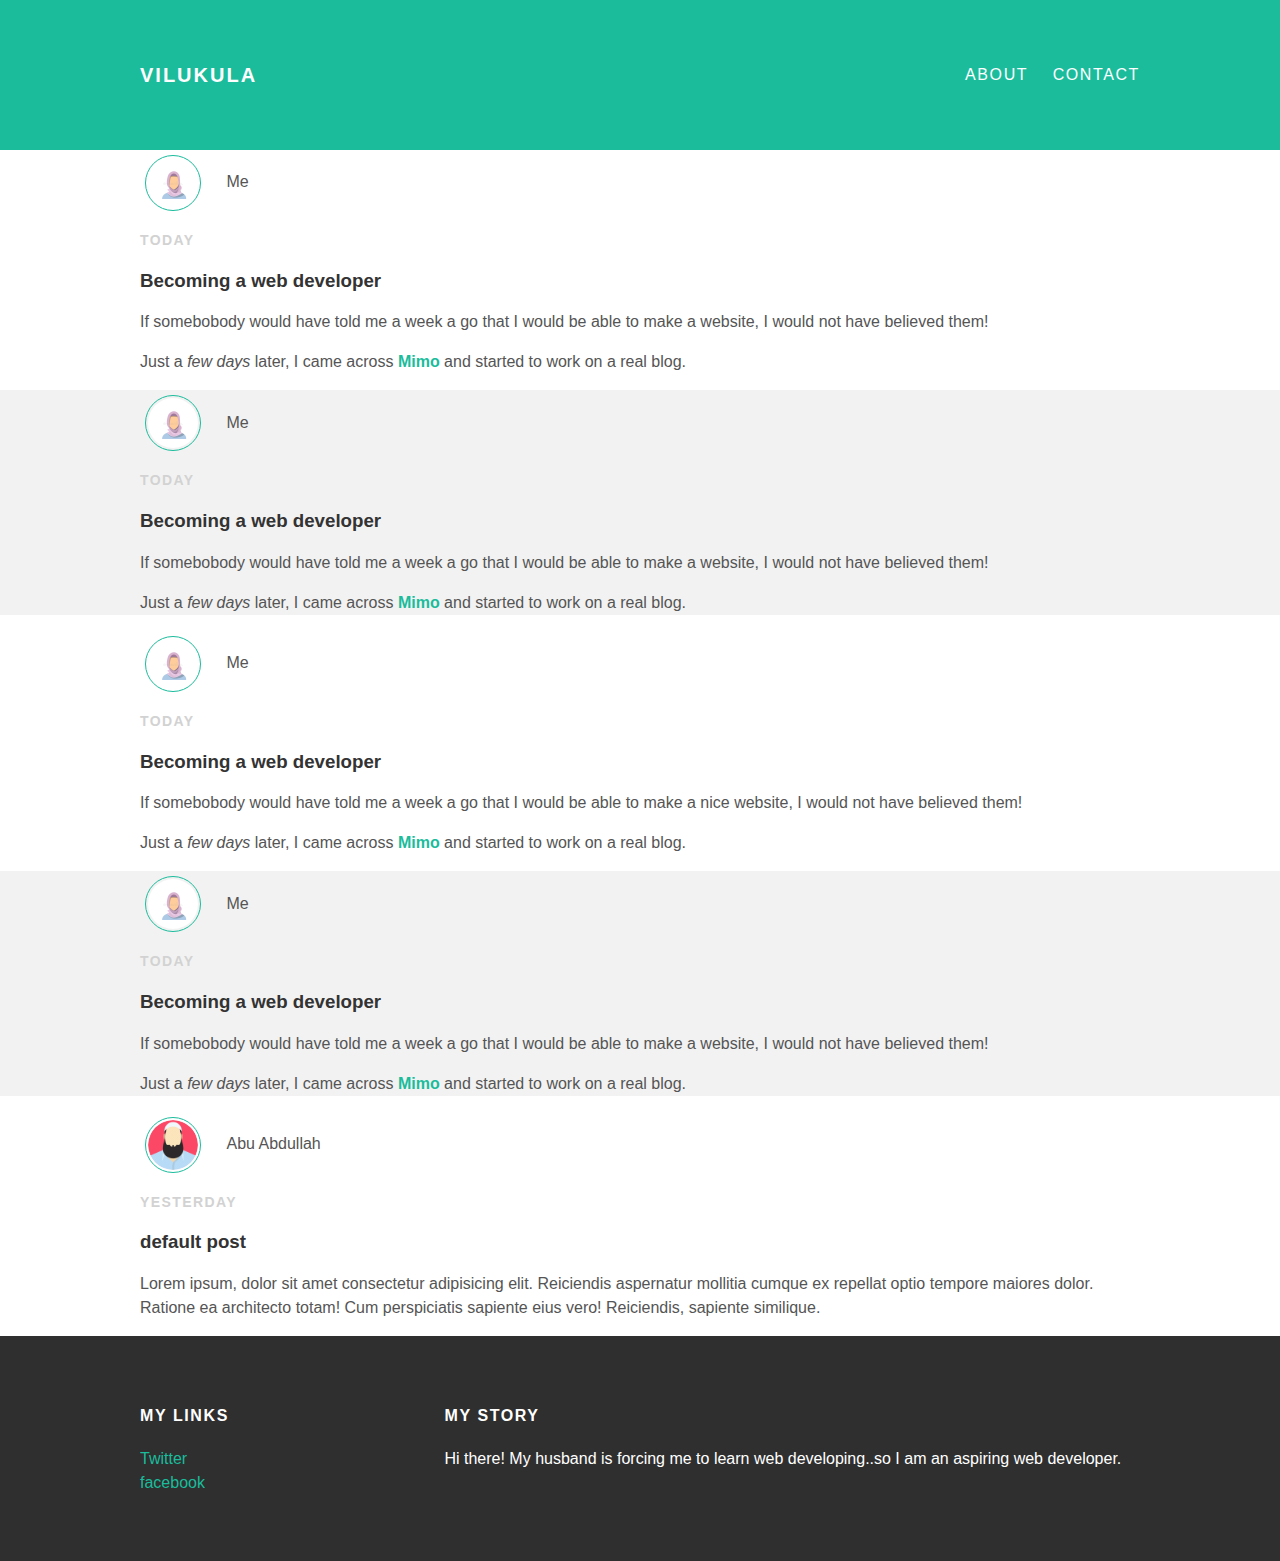
<file: index.html>
<!DOCTYPE html>
<html lang="en">
<head>
    <meta charset="UTF-8">
    <meta name="viewport" content="width=device-width, initial-scale=1.0">
    <meta http-equiv="X-UA-Compatible" content="ie=edge">
    <link rel="stylesheet" href="styles.css">
    <title>Vilukula</title>
</head>
<body>
    <div id="header">
        <div class="container">
            <a id= "header-title"
            href="index.html">Vilukula</a>
            <ul id="header-nav">
                <li><a href="about.html">About</a></li>
                <li><a href="mailto:xee@live.mv">Contact</a></li>
            </ul>
        </div>
    </div>
    <div id="content">
        <div class="post-container">
            <div class="container">
            <div class="post">
                <div class="post-author">
                    <img src="me.jpg" alt="">
                    <span>Me</span>
                </div>
                <p class="post-date">Today</p>
                <h3 class="post-title">Becoming a web developer</h3>
                <div class="post-content">
                    <p>If somebobody would have told me a week a go that I would be able to make a website, I would not have believed them!</p>
                    <p>Just a <em>few days</em>  later, I came across <a target="_new" href="https://getmimo.com/"> <strong>Mimo</strong></a>  and started to work on a real blog. </p>
                </div>
            </div>
            </div>
        
        </div>
        <div class="post-container">
            <div class="container">
            <div class="post">
                <div class="post-author">
                    <img src="me.jpg" alt="">
                    <span>Me</span>
                </div>
                <p class="post-date">Today</p>
                <h3 class="post-title">Becoming a web developer</h3>
                <div class="post-content">
                    <p>If somebobody would have told me a week a go that I would be able to make a website, I would not have believed them!</p>
                    <p>Just a <em>few days</em>  later, I came across <a target="_new" href="https://getmimo.com/"> <strong>Mimo</strong></a>  and started to work on a real blog. </p>
                </div>
            </div>
            </div>
        
        </div>
        <div class="post-container">
            <div class="container">
            <div class="post">
                <div class="post-author">
                    <img src="me.jpg" alt="">
                    <span>Me</span>
                </div>
                <p class="post-date">Today</p>
                <h3 class="post-title">Becoming a web developer</h3>
                <div class="post-content">
                    <p>If somebobody would have told me a week a go that I would be able to make a nice website, I would not have believed them!</p>
                    <p>Just a <em>few days</em>  later, I came across <a target="_new" href="https://getmimo.com/"> <strong>Mimo</strong></a>  and started to work on a real blog. </p>
                </div>
            </div>
            </div>
        
        </div>
        <div class="post-container">
            <div class="container">
            <div class="post">
                <div class="post-author">
                    <img src="me.jpg" alt="my profile">
                    <span>Me</span>
                </div>
                <p class="post-date">Today</p>
                <h3 class="post-title">Becoming a web developer</h3>
                <div class="post-content">
                    <p>If somebobody would have told me a week a go that I would be able to make a website, I would not have believed them!</p>
                    <p>Just a <em>few days</em>  later, I came across <a target="_new" href="https://getmimo.com/"> <strong>Mimo</strong></a>  and started to work on a real blog. </p>
                </div>
            </div>
            </div>
        
        </div>
        <div class="post-container">
                <div class="container">
                <div class="post">
                        <div class="post-author">
                            <img src="someoneelse.png" alt="">
                            <span>Abu Abdullah</span>
                        </div>
                        <p class="post-date">yesterday</p>
                        <h3 class="post-title">default post</h3>
                        <div class="post-content">
                        <p> Lorem ipsum, dolor sit amet consectetur adipisicing elit. Reiciendis aspernatur mollitia cumque ex repellat optio tempore maiores dolor. Ratione ea architecto totam! Cum perspiciatis sapiente eius vero! Reiciendis, sapiente similique.</p>
                        </div>
                </div>
                </div>
        </div>
    </div>

    <div id="footer">
        <div class="container">
            <div class="column">
                <h4>My Links</h4>
                <p>
                    <a href="https://twitter.com/adamwahyd">Twitter</a>
                    <br>
                    <a href="https://facebook.com/Aminath Zeena">facebook</a>
                </p>
            </div>
            <div class="column">
                <h4>My Story</h4>
                <p> Hi there! My husband is forcing me to learn web developing..so I am an aspiring web developer.</p>
            </div>
        </div>
    </div>                                                   
</body>
</html>
</file>
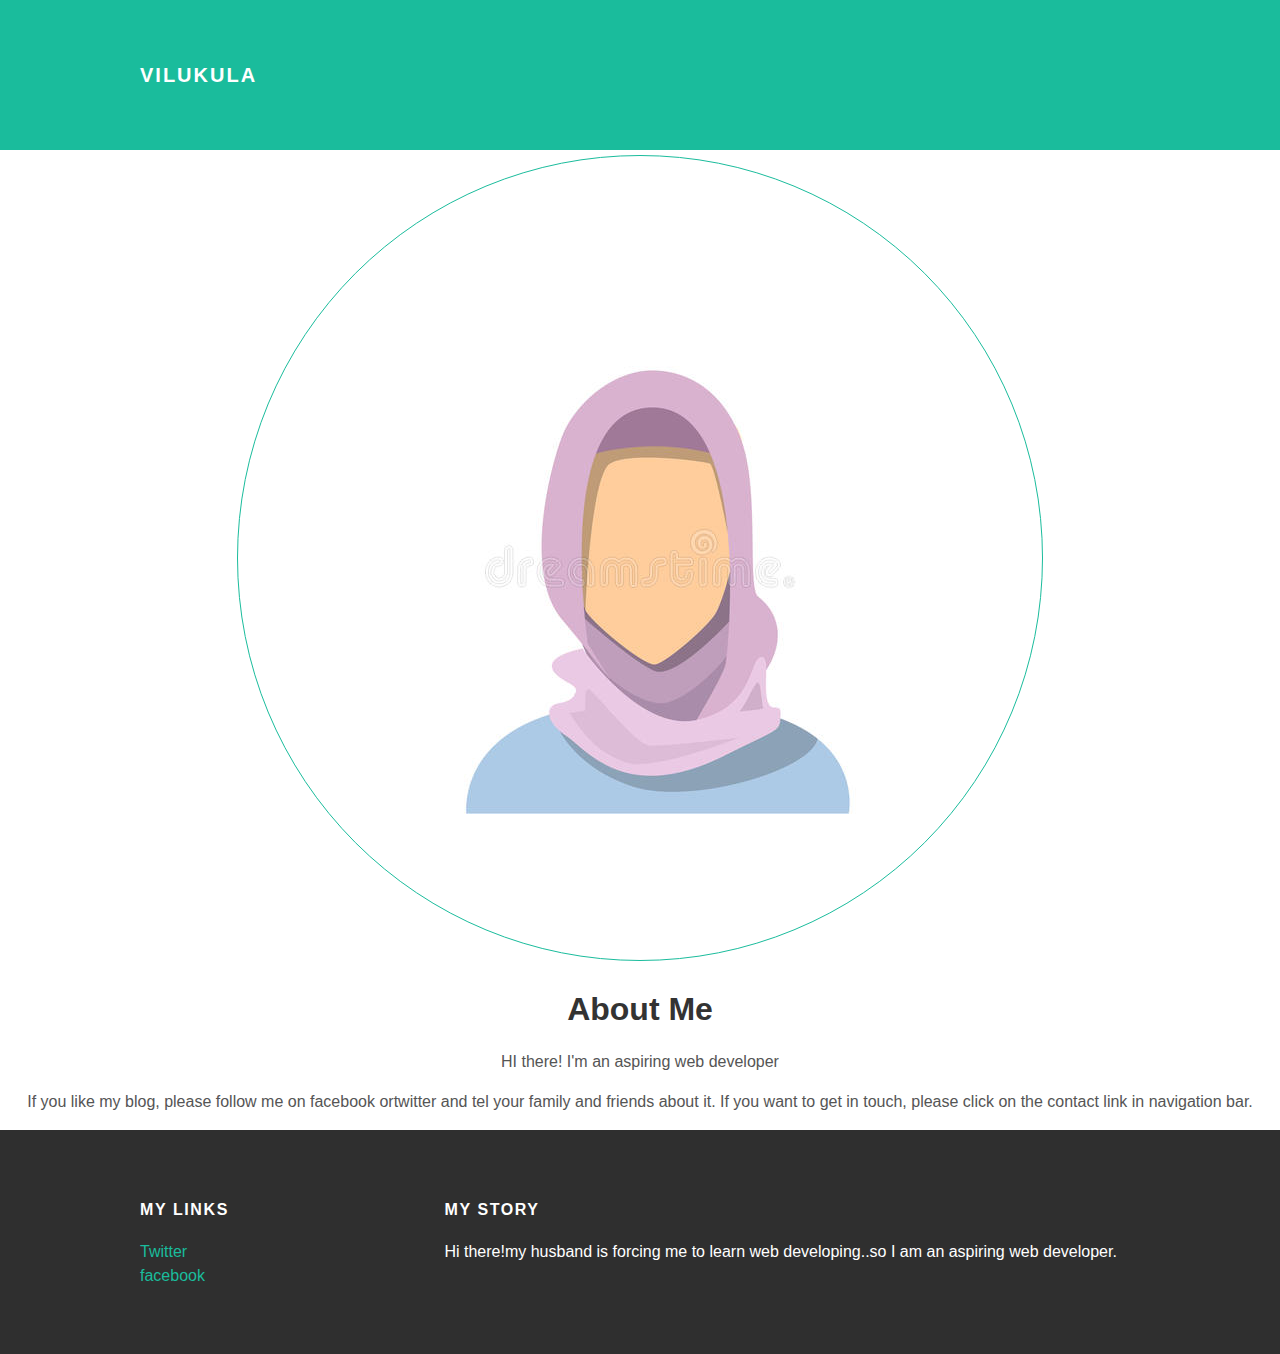
<file: about.html>
<!DOCTYPE html>
<html lang="en">
<head>
    <meta charset="UTF-8">
    <meta name="viewport" content="width=device-width, initial-scale=1.0">
    <meta http-equiv="X-UA-Compatible" content="ie=edge">
    <link rel="stylesheet" href="styles.css">
    <title>My Blog</title>
</head>
<body>
    <div id="header">
        <div class="container">
            <a id= "header-title"
            href="index.html">Vilukula</a>

        </div>
    </div>
    <div id="content">
        <div class="post-container">
            <div class="about">
                <div class="about-author">
                    <img src="me.jpg">
                </div>
                
                <h1 class="about-title">About Me</h3>
                <div class="about-content">
                   <p>HI there! I'm an aspiring web developer</p>
                   <p>If you like my blog, please follow me on facebook ortwitter and tel your family and friends about it. If you want to get in touch, please click on the contact link in navigation bar.</p>
                </div>
            </div>
        </div>
    </div>
    <div id="footer">
        <div class="container">
            <div class="column">
                <h4>My Links</h4>
                <p>
                        <a href="https://twitter.com/adamwahyd">Twitter</a>
                        <br>
                        <a href="https://facebook.com/Aminath Zeena">facebook</a>
                    </p>
               
            </div>
            <div class="column">
                <h4>My Story</h4>
                <p> Hi there!my husband is forcing me to learn web developing..so I am an aspiring web developer.</p>
            </div>
        </div>
    </div>                                                   
</body>
</html>
</file>
<file: styles.css>
@import url(http://fonts.googlapis.com/css?family=Montserrat:400,700);

body {
    color: #555;
    margin: 0;

    font-family: 'Montserrat', sans-serif;
}

#header {
    background-color: #1abc9c;
    height: 150px;
    line-height: 150px;
}

#header a {
    color: white;
    text-decoration: none;

    text-transform: uppercase;
    letter-spacing: 0.1em;
}

#header a:hover {
    color: #222;
}

#header-title {
display: block;
float: left;

font-size: 20px;
font-weight: bold;
}

#header-nav {
    display: block;
    float: right;
    margin-top: 0;
    }

#header-nav li {
    display: inline;
    padding-left: 20px;
}

.container {
    max-width: 1000px;
    margin: 0 auto;
   
}

#footer {
    background-color: #2f2f2f;
    padding: 50px 0;
}

.column {
    min-width: 300px;
    display: inline-block;
    vertical-align: top;
}

#footer h4 {
    color: white;
    text-transform: uppercase;
    letter-spacing: 0.1em;
}

#footer p{
    color: white;
}

a {
    color: #1abc9c;
    text-decoration: none;
}

a:hover {
    color: #F6A623;
}

.post, .about,{
    max-width: 800px;
    margin: 0 auto;
    padding: 60px 0;
}

.post-author img {
    width: 50px;
    height: 50px;
    vertical-align: middle;
    margin: 5px;
}

.post-author span{
    margin-left: 16px;
}

.post-date {
    color: #D2D2D2;

    font-size: 14px;
    font-weight: bold;

    text-transform: uppercase;
    letter-spacing: 0.1em;
}

h1, h2, h3, h4 {
    color: #333;
}

p {
    line-height: 1.5;
}

.about {
    text-align: center;
}

.post-author img {
    border-radius: 50%;
    border: 1px solid #1abc9c;
    padding: 2px;
}

.about-author img {
    border-radius: 50%;
    border: 1px solid #1abc9c;
    padding: 2px;
    margin: 5px;
}

.post-container:nth-child(even){
    background-color: #f2f2f2;
}
</file>
